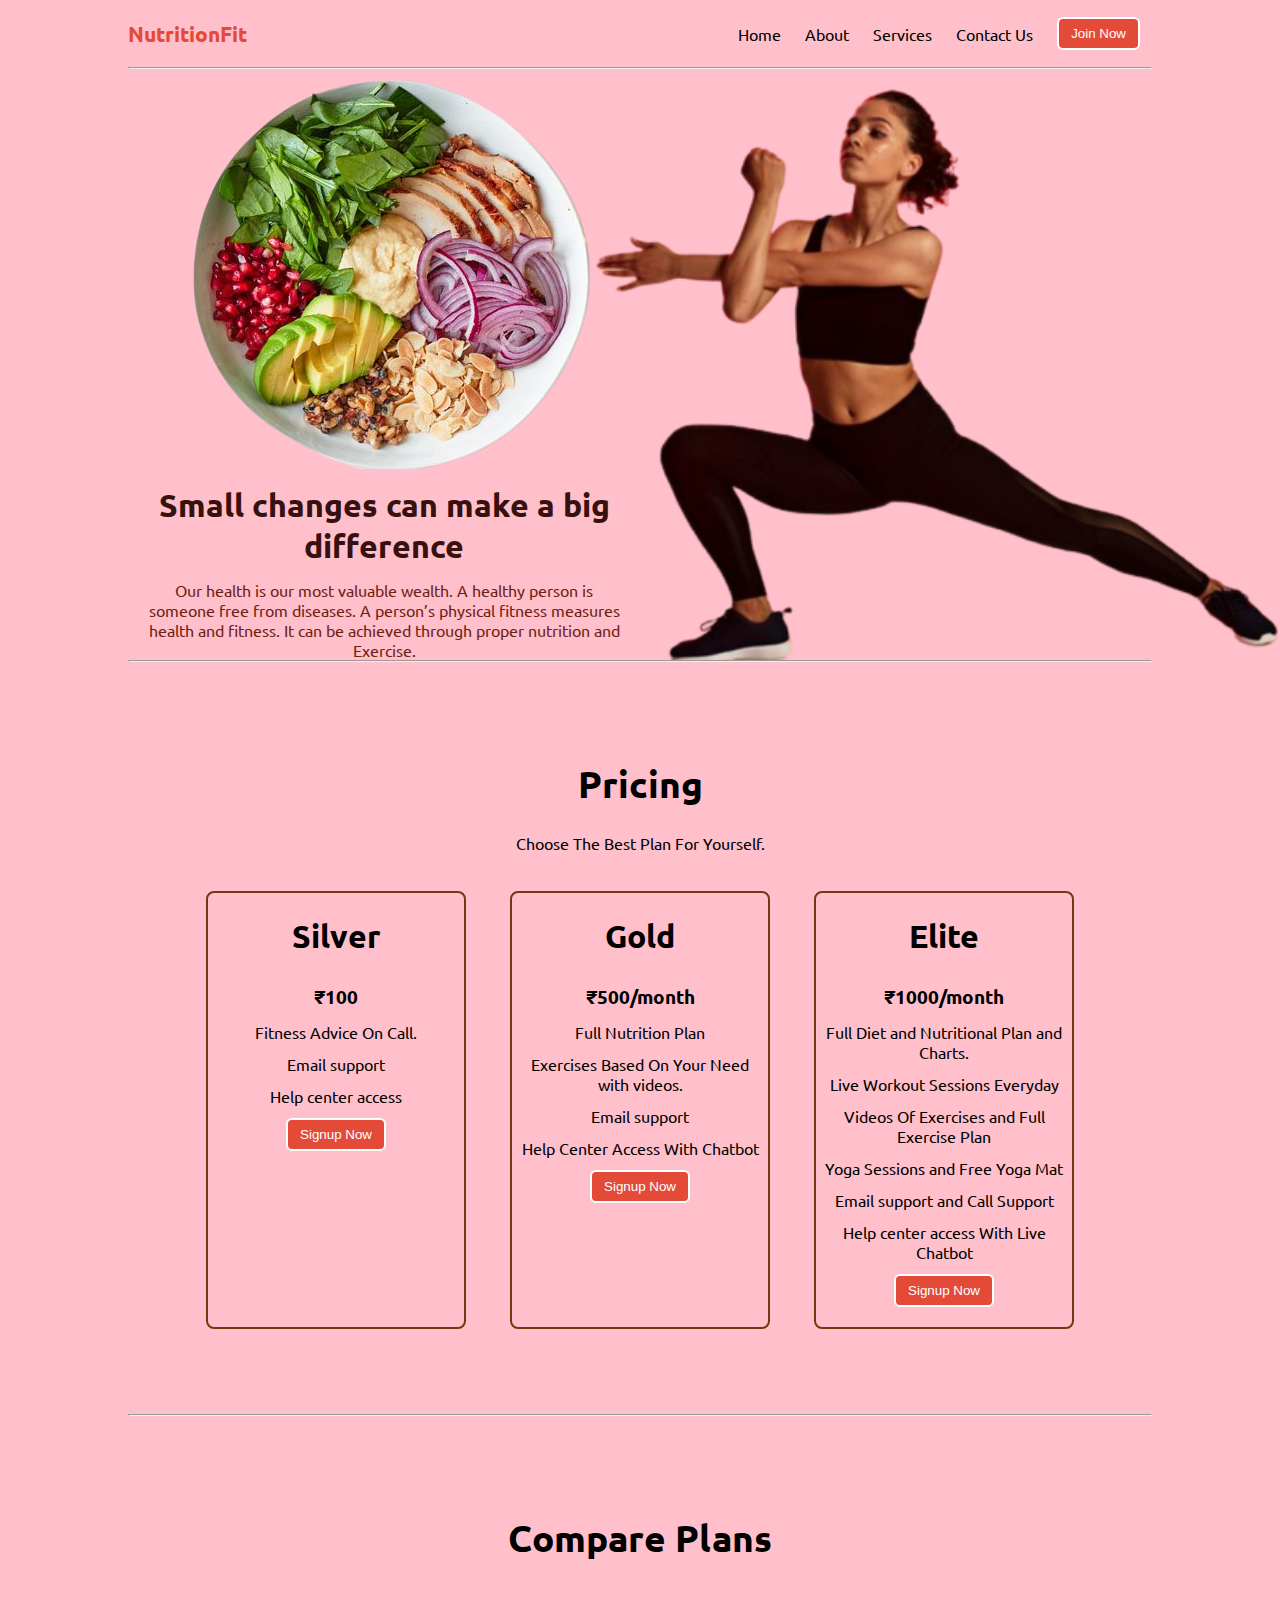
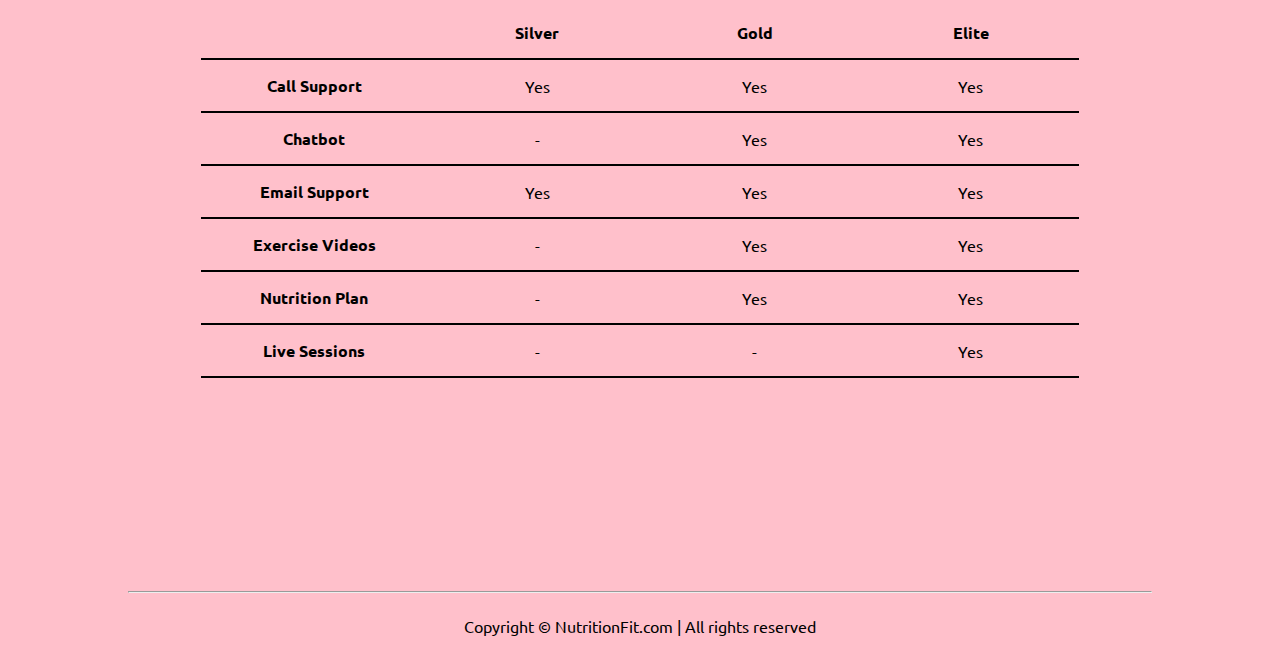
<file: landing page/index.html>
<!DOCTYPE html>
<html lang="en">

<head>
    <meta charset="UTF-8">
    <meta http-equiv="X-UA-Compatible" content="IE=edge">
    <meta name="viewport" content="width=device-width, initial-scale=1.0">
    <title>NutritionFit</title>
    <link rel="stylesheet" href="style.css">
    <script src="timer.js"></script>
    <link rel="stylesheet" href="utils.css">
</head>

<body class='overflow-x-hidden'>
<body bgcolor = "pink">
    <div class="container mx-auto">
        <header>
            <nav class="flex justify-between">
                <div class="logo font-bold flex items-center text-blue">NutritionFit</div>
                <ul class="navbar flex items-center">
                    <li>Home</li>
                    <li>About</li>
                    <li>Services</li>
                    <li>Contact Us</li>
                    <li><button class="btn">Join Now</button></li>
                </ul>
            </nav>
            <hr>
        </header>
        <main class="min-h-screen">
            <section class="section1">
                <div class="flex">
                    <div class="topleft flex flex-col justify-center px-2">
                        <div class=" text-center">
                            <img class="bowl" src="bowl.png" alt="">
                        </div>
                        <h1 class="my-1 text-center">Small changes can make a big difference</h1>
                        <p class=" text-center">Our health is our most valuable wealth. 
                         A healthy person is someone free from diseases. A person’s physical fitness measures health and fitness. 
                         It can be achieved through proper nutrition and Exercise.</p>
                   
                    </div>
                    <div class="topright flex justify-center">
                        <img class="fitness" src="fit.png" alt="">
                    </div>
                </div>
            </section>
            <hr>
            <section class="section2">
                <h1 class="text-center my-2">Pricing</h1>
                <p class="my-2">Choose The Best Plan For Yourself.</p>
                <div class="boxes flex justify-center">
                    <div class="box">
                        <h2>Silver</h2>
                        <ul>
                            <li class="highlighted">₹100</li>
                            <li>Fitness Advice On Call.</li>
                            <li>Email support</li>
                            <li>Help center access</li>
                            <li><button class="btn">Signup Now</button></li>
                        </ul>
                    </div>
                    <div class="box">
                        <h2>Gold</h2>
                        <ul>
                            <li class="highlighted">₹500/month</li>
                            <li>Full Nutrition Plan</li>
                            <li>Exercises Based On Your Need with videos.</li>
                            <li>Email support</li>
                            <li>Help Center Access With Chatbot</li>
                            <li><button class="btn">Signup Now</button></li>
                        </ul>
                    </div>
                    <div class="box">
                        <h2>Elite</h2>
                        <ul>
                            <li class="highlighted">₹1000/month</li>
                            <li>Full Diet and Nutritional Plan and Charts.</li>
                            <li>Live Workout Sessions Everyday</li>
                            <li>Videos Of Exercises and Full Exercise Plan</li>
                            <li>Yoga Sessions and Free Yoga Mat</li>
                            <li>Email support and Call Support</li>
                            <li>Help center access With Live Chatbot</li>
                            <li><button class="btn">Signup Now</button></li>
                        </ul>
                    </div>

                </div>
            </section>
            <hr>
            <section class="section3">
                <h1 class="text-center my-2">Compare Plans</h1>
                <div class="container plantable">
                    <table class="table text-center">
                      <thead>
                        <tr>
                          <th></th><th>Silver</th>
                          <th>Gold</th>
                          <th>Elite</th>
                        </tr>
                      </thead>
                      <tbody>
                        <tr>
                          <th scope="row" class="text-start">Call Support</th>
                          <td>Yes</svg></td>
                          <td>Yes</svg></td>
                          <td>Yes</svg></td>
                        </tr>
                        <tr>
                          <th scope="row" class="text-start">Chatbot</th>
                          <td>-</td>
                          <td>Yes</svg></td>
                          <td>Yes</svg></td>
                        </tr>
                      </tbody>
              
                      <tbody>
                        <tr>
                          <th scope="row" class="text-start">Email Support</th>
                          <td>Yes</svg></td>
                          <td>Yes</svg></td>
                          <td>Yes</svg></td>
                        </tr>
                        <tr>
                          <th scope="row" class="text-start">Exercise Videos</th>
                          <td>-</td>
                          <td>Yes</svg></td>
                          <td>Yes</svg></td>
                        </tr>
                        <tr>
                          <th scope="row" class="text-start">Nutrition Plan</th>
                          <td>-</td>
                          <td>Yes</svg></td>
                          <td>Yes</svg></td>
                        </tr>
                        <tr>
                          <th scope="row" class="text-start">Live Sessions</th>
                          <td>-</td>
                          <td>-</td>
                          <td>Yes</svg></td>
                        </tr>
                      </tbody>
                    </table>
            </section>
            <hr>
        </main>
        <footer>
            Copyright &copy; NutritionFit.com | All rights reserved
        </footer>

    </div>
</body>

</html>
</file>
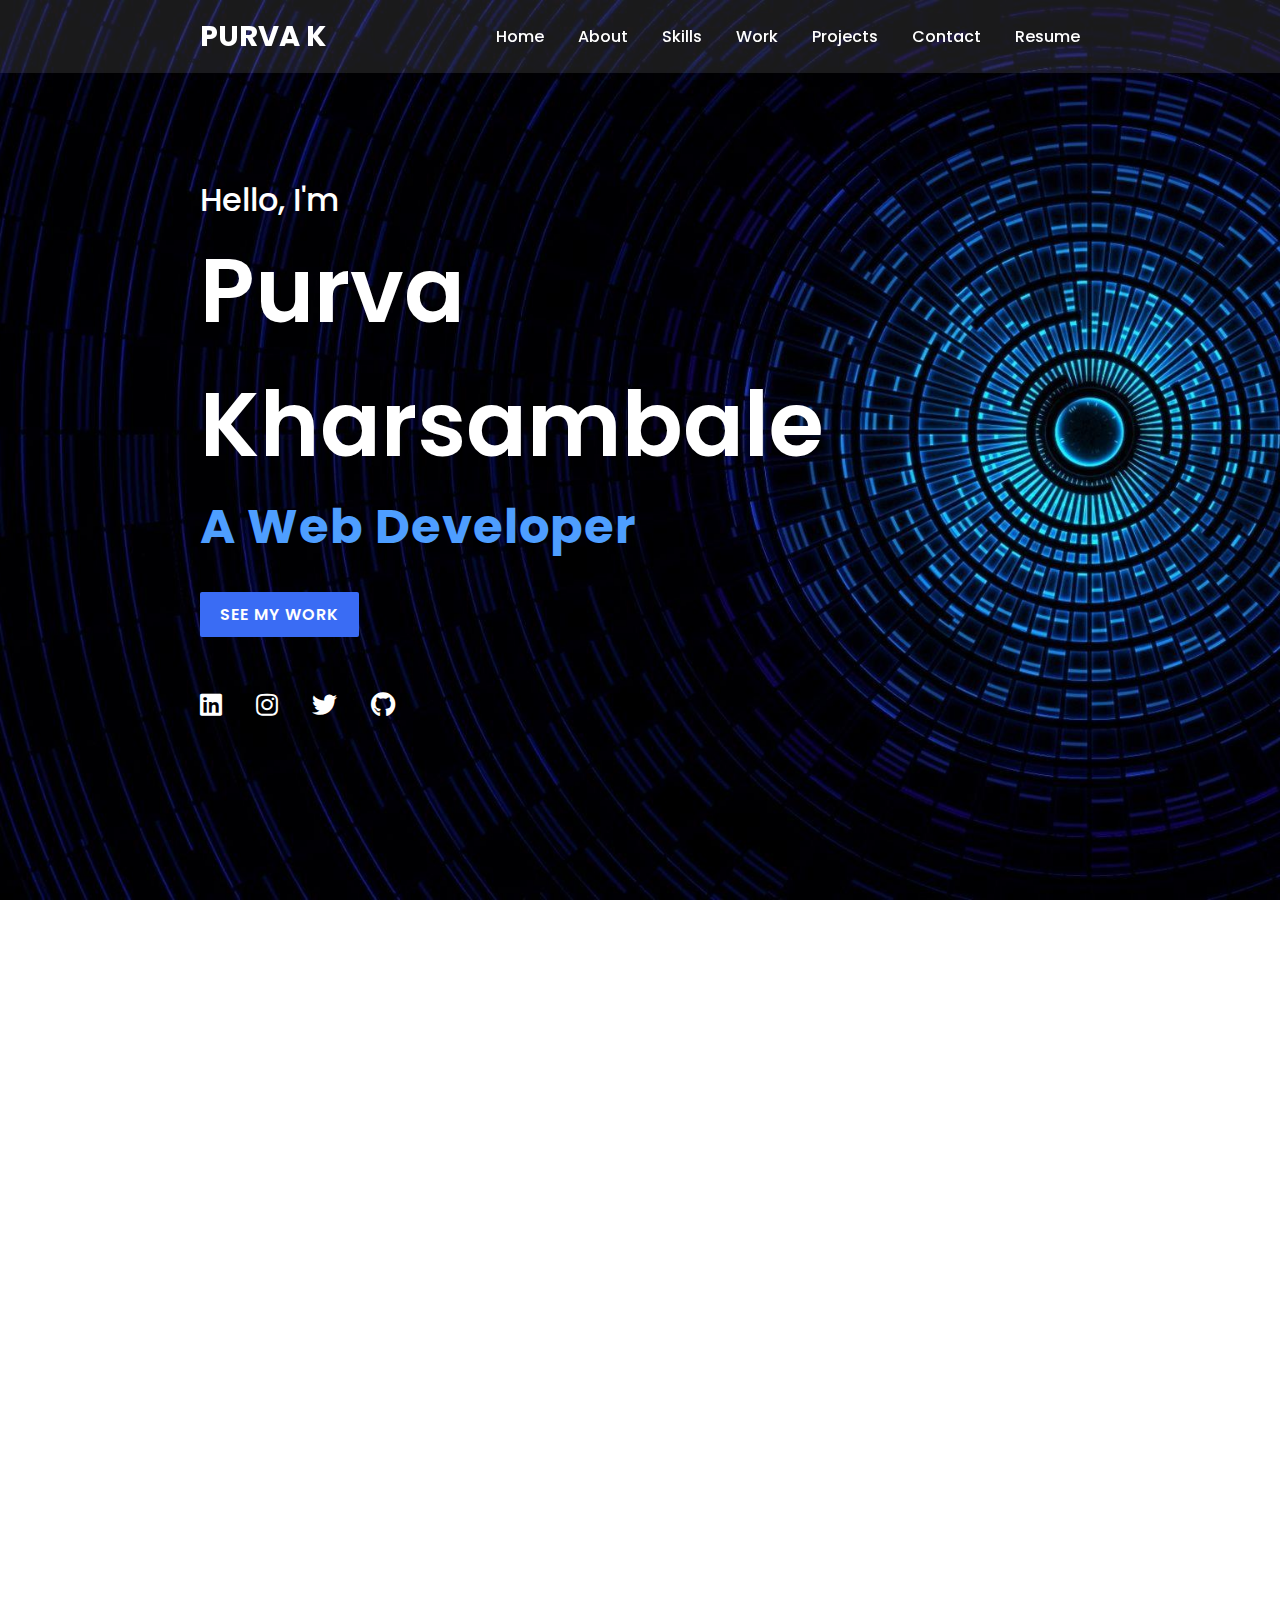
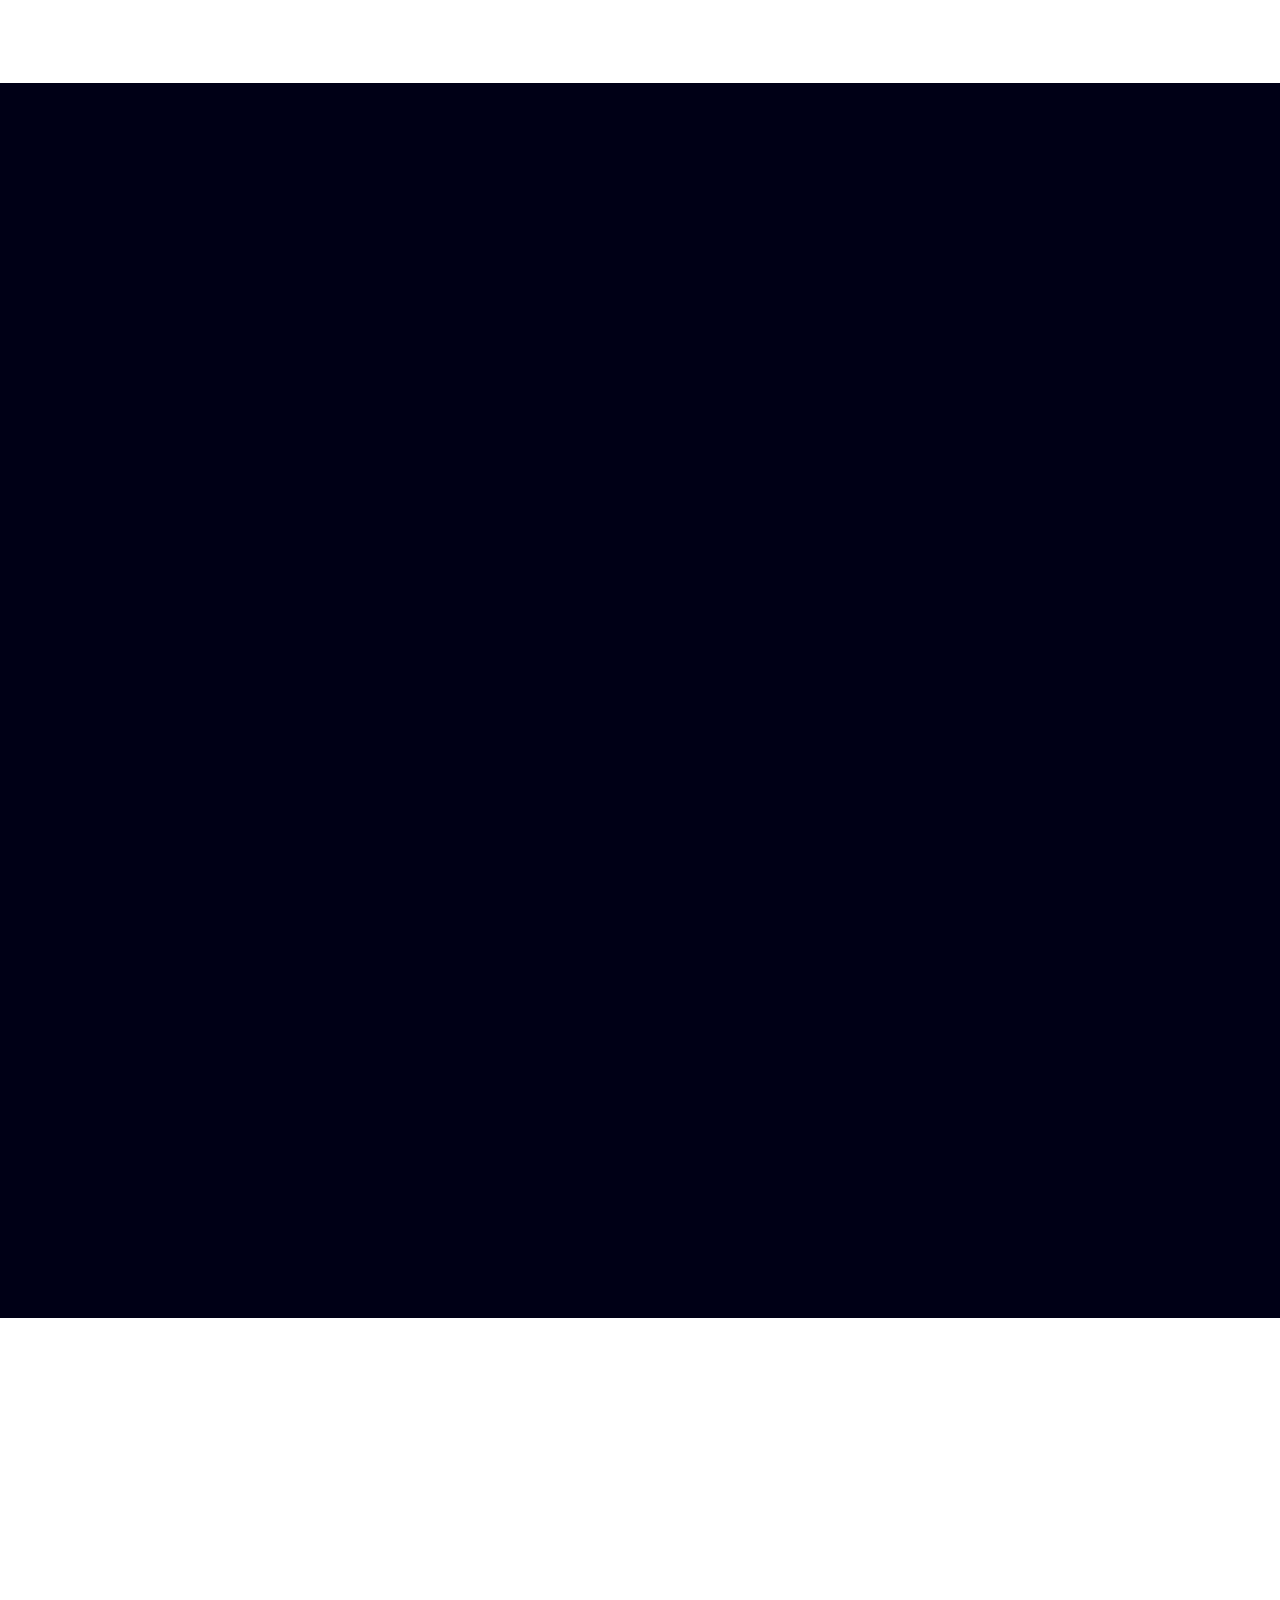
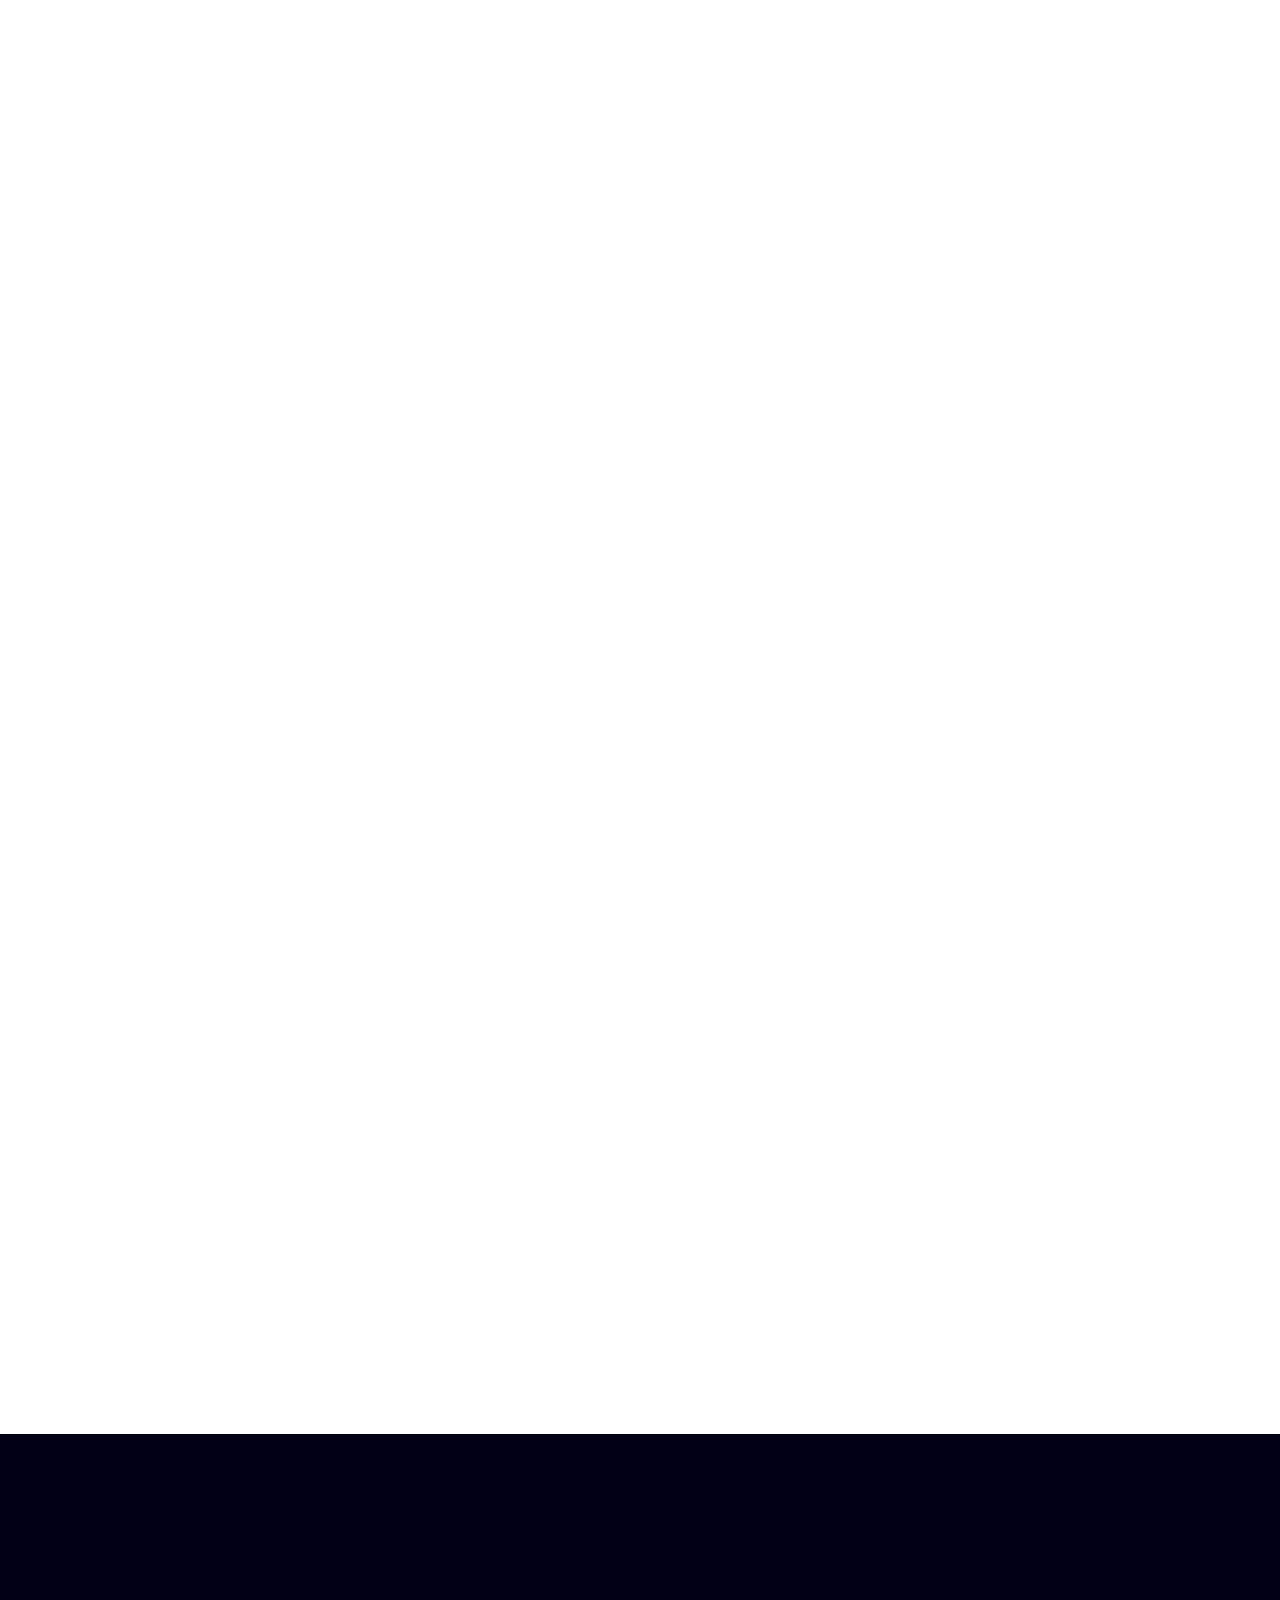
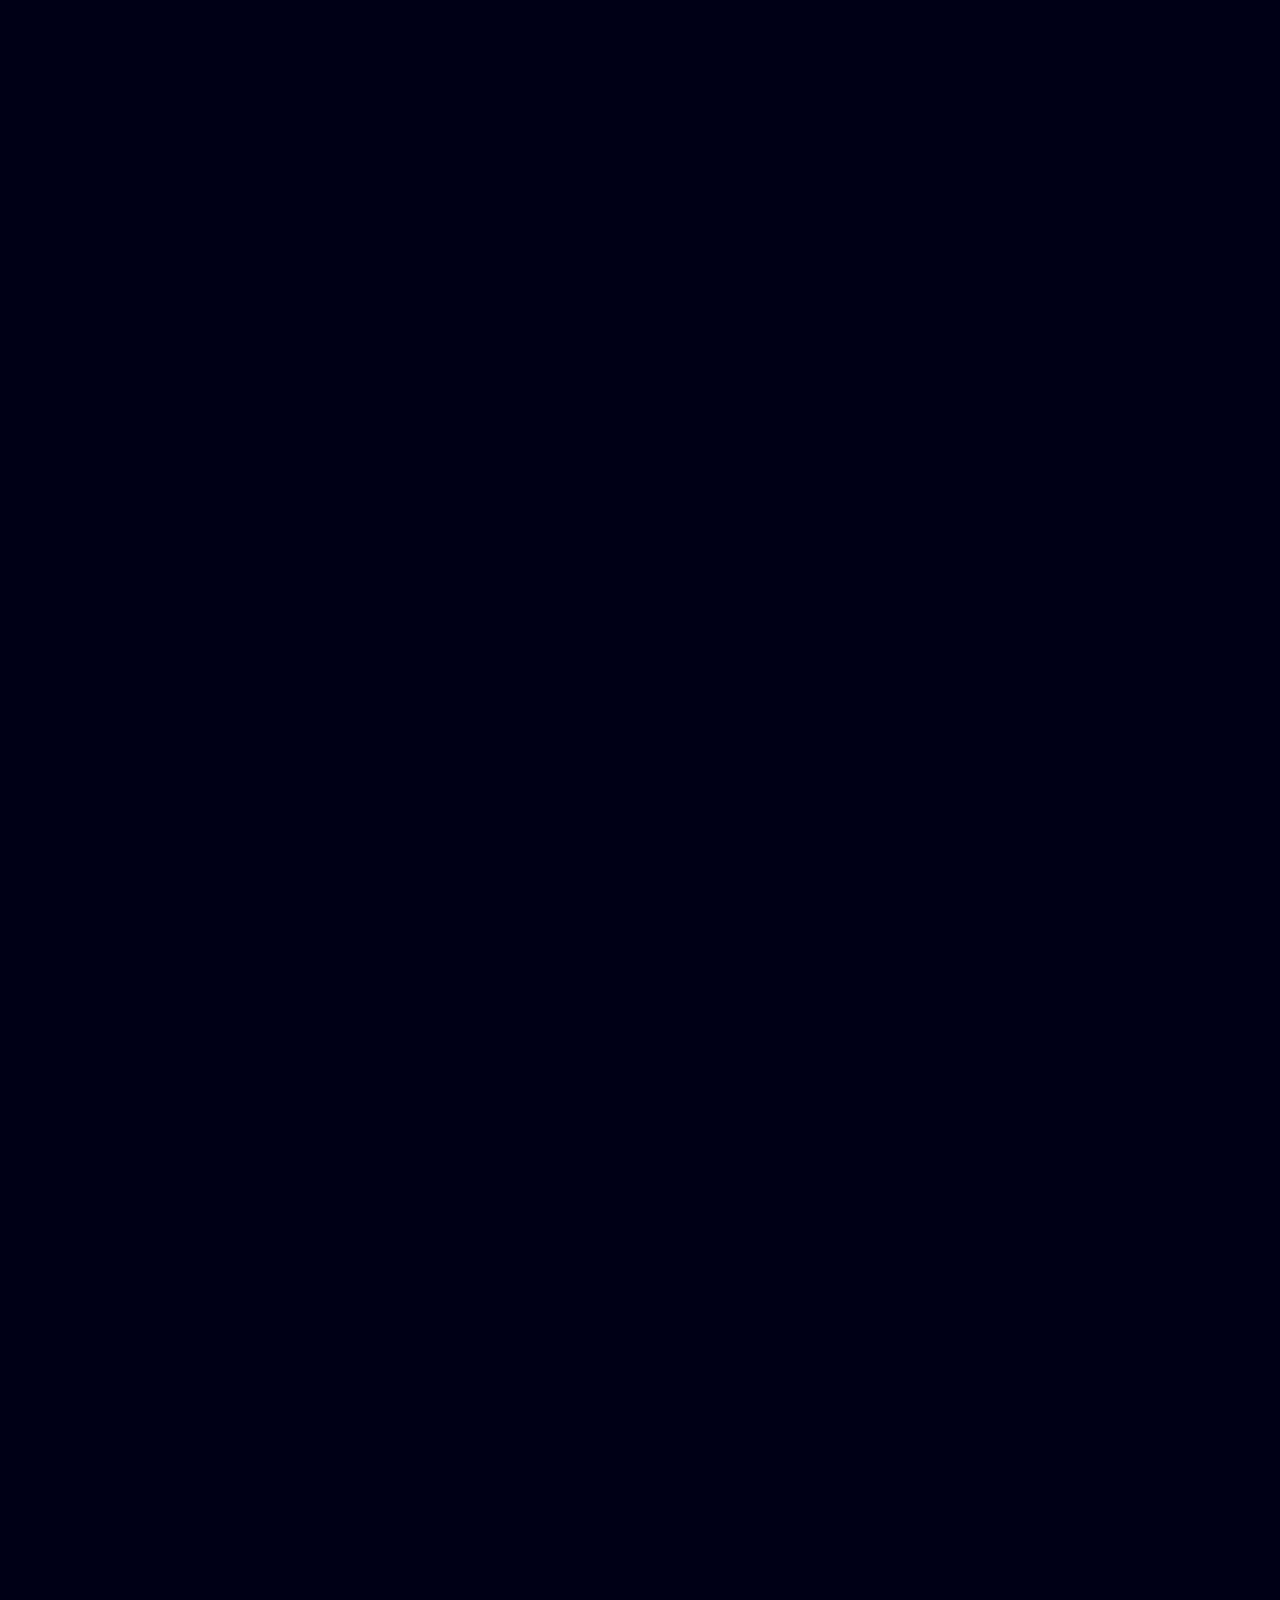
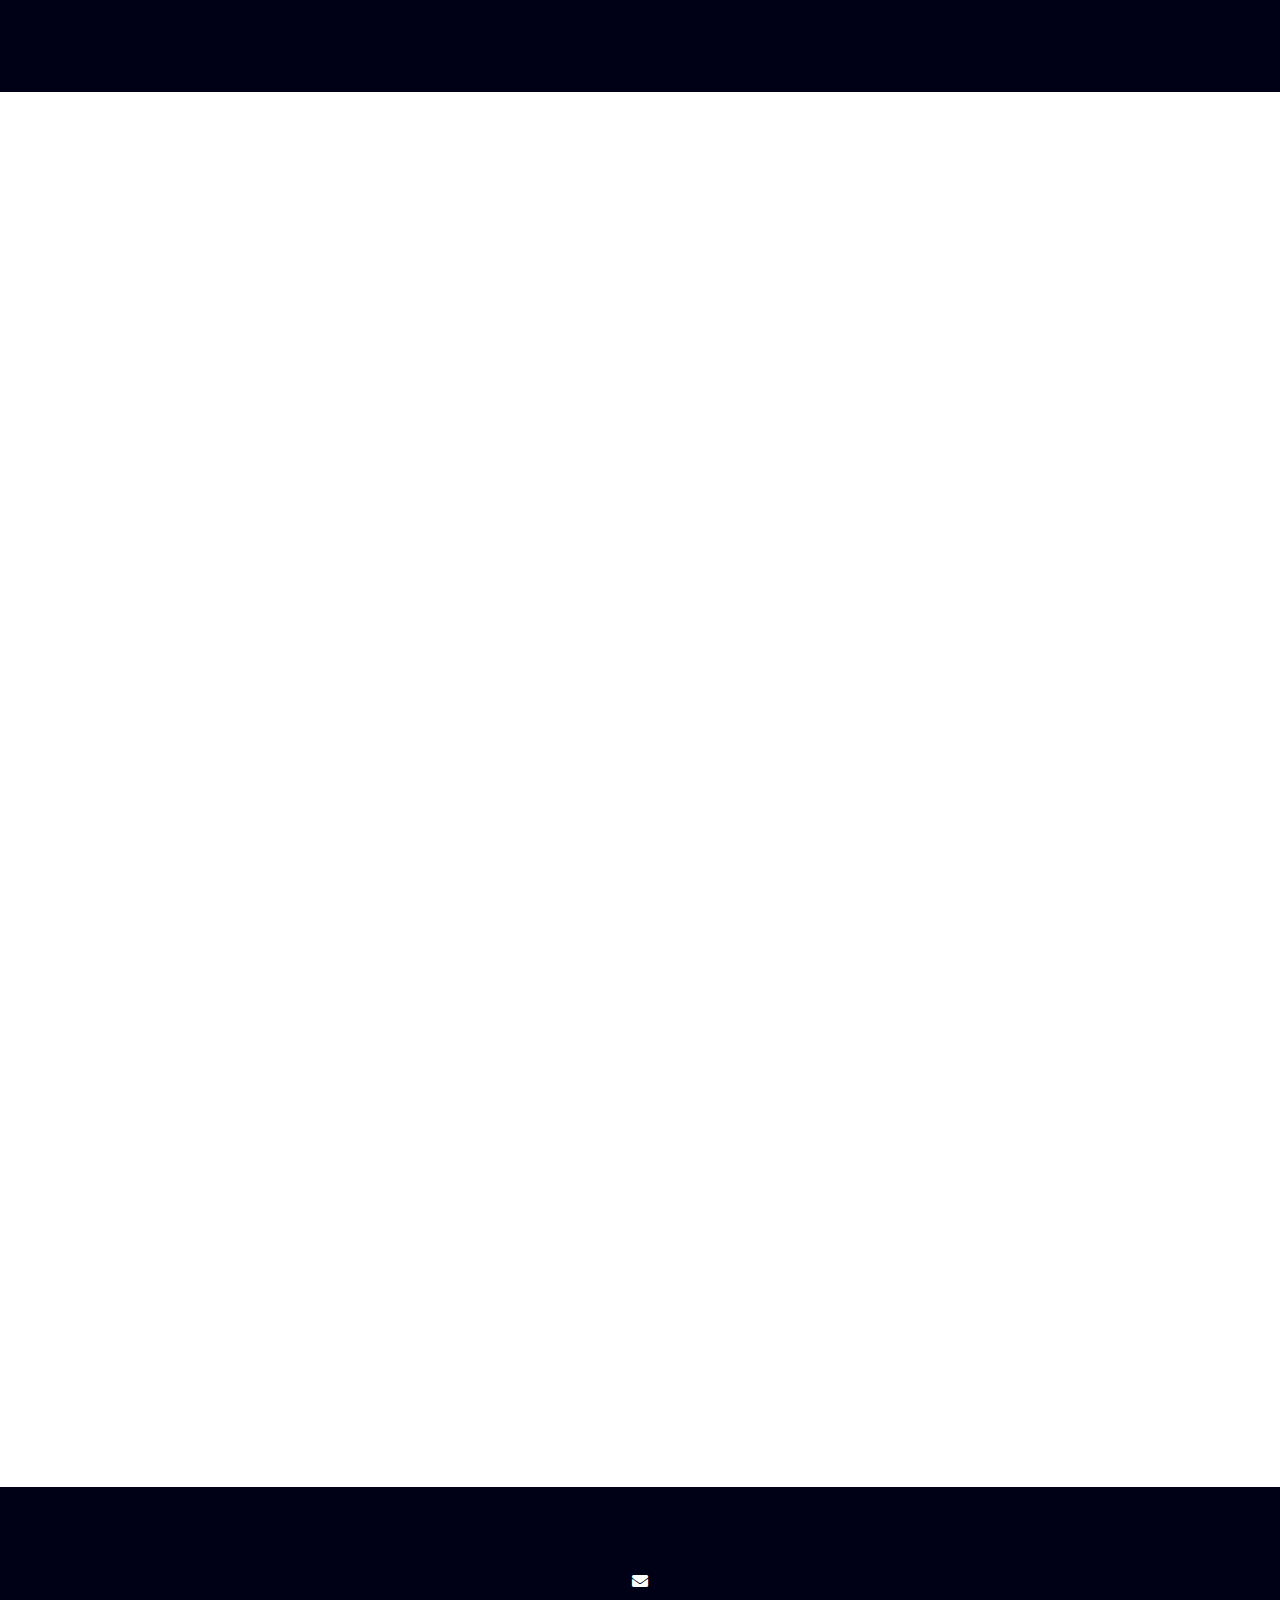
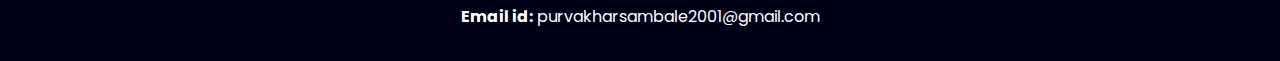
<file: Portfolio/index.html>
<!DOCTYPE html>
<html lang="en" dir="ltr">
  <head>
    <meta charset="utf-8">
    <meta name="viewport" content="width=device-width, initial-scale=1.0">
    <title>Portfolio</title>
    <link rel="stylesheet" href="style.css">
    <link rel="stylesheet" href="https://cdnjs.cloudflare.com/ajax/libs/font-awesome/5.15.2/css/all.min.css">
  </head>
  <body>

    <div class="scrollToTop-btn">
      <i class="fas fa-angle-up"></i>
    </div>

    <header>
      <a href="#" class="brand">Purva K</a>
      <div class="menu-btn"></div>
      <div class="navigation">
        <a href="#main">Home</a>
        <a href="#about">About</a>
        <a href="#skills">Skills</a>
        <a href="#services">Work</a>
        <a href="#work">Projects</a>
        <a href="#contact">Contact</a>
        <a href="https://drive.google.com/file/d/1tvdqGb6K2VxfMdXbJm7GoPJP00X-hgyp/view?usp=drive_link">Resume</a>
      </div>
    </header>

    <section class="main" id="main">
      <div class="content">
        <h2>Hello, I'm<br><span>Purva Kharsambale</span></h2>
        <div class="animated-text">
          <h3>A Web Developer</h3>
          <h3>Software Developer</h3>
        </div>
        <a href="Project.html" class="btn">See My Work</a>
        <div class="media-icons">
          <a href="https://www.linkedin.com/in/purva-kharsambale-166603197/ "><i class="fab fa-linkedin"></i></a>
          <a href="https://www.instagram.com/_.purva_29/"><i class="fab fa-instagram"></i></a>
          <a href="https://twitter.com/purva_2906"><i class="fab fa-twitter"></i></a>
          <a href="https://github.com/purva2906"><i class="fab fa-github"></i></a>
        </div>
      </div>
    </section>

    <section class="about" id="about">
      <div class="title reveal">
        <h2 class="section-title">About Me</h2>
      </div>
      <div class="content">
        <div class="column col-left reveal">
          <div class="img-card">
            <img src="images/Aboutme.jpg" alt="">
          </div>
        </div>
        <div class="column col-right reveal">
          <h2 class="content-title">Hey There! I'm Purva Kharsambale</h2>
          <p class="paragraph-text">Hello there, greetings of the day! 
            <br>
            I Completed my bachelor's degree in Computer Engineering at Ramrao Adik Institute of Technology, Nerul. 
            <br> <br>
            I am a Web Developer and have keen intrest in java. Also I have worked in UI/UX and contributed to open source. I am always ready to help people. Apart from technical skills, I also have leadership qualities and remarkable management skills.I am praised for my punctuality and my ability to adhere to the deadlines.
            <br> <br>
            Fun facts:I love singing and also love to listen music.</p>
        </div>
      </div>
    </section>

    <section class="skills" id="skills">
      <div class="title reveal">
        <h2 class="section-title">My Skills</h2>
      </div>
      <div class="content">
        <div class="column col-left reveal">
          <h2 class="content-title">My Skills and Experiences</h2>
          <p>As a Web Developer I have worked on 8 projects. I have also done 4 internships as a Web Developer and one internship in cybersecurity domain. I am well known to technical languages like Html5, CSS, Javascript, Bootstrap, Java, PHP, SQL, Python, C & C++. Also i am well known to designing softwares like Figma and Adobe XD.</p>
        </div>
        <div class="column col-right reveal">
          <div class="bar">
            <div class="info">
              <span>HTML5</span>             
            </div>
            <div class="line html5"></div>
          </div>
          <div class="bar">
            <div class="info">
              <span>CSS</span>   
            </div>
            <div class="line css"></div>
          </div>
          <div class="bar">
            <div class="info">
              <span>Javascript</span>
            </div>
            <div class="line javascript"></div>
          </div>
          <div class="bar">
            <div class="info">
              <span>Bootstrap</span>
            </div>
            <div class="line bootstrap"></div>
          </div>
          <div class="bar">
            <div class="info">
              <span>Java</span>
            </div>
            <div class="line java"></div>
          </div>
          <div class="bar">
            <div class="info">
              <span>PHP</span>
            </div>
            <div class="line php"></div>
          </div>
          <div class="bar">
            <div class="info">
              <span>SQL</span>
            </div>
            <div class="line sql"></div>
          </div>
          <div class="bar">
            <div class="info">
              <span>Python</span>
            </div>
            <div class="line python"></div>
          </div>
          <div class="bar">
            <div class="info">
              <span>C/C++</span>
            </div>
            <div class="line c"></div>
          </div>
          <div class="bar">
            <div class="info">
              <span>Figma</span>
            </div>
            <div class="line Figma"></div>
          </div>
          <div class="bar">
            <div class="info">
              <span>Adobe XD</span>
            </div>
            <div class="line adobe"></div>
          </div>
        </div>
      </div>
    </section>
    <section class="services" id="services">
      <div class="title reveal">
        <h2 class="section-title">Work Experience</h2>
      </div>
      <div class="content">
        <div class="card reveal">
          <div class="service-icon">
            <i class="fas fa-file-code"></i>
          </div>
          <div class="info">
            <h3>Web Developer Intern</h3>
            <p>Worked on a project titled as Rakshanti at Software Development Group, RAIT. This is an innovative idea which can be used to aid personal safety. This is an attempt to make safer decision about your mobility. The app will address the issue of identification of the crime and prevention of crime.</p>
          </div>
        </div>
       <div class="card reveal">
          <div class="service-icon">
            <i class="fas fa-file-code"></i>
          </div>
          <div class="info">
            <h3>Web Developer Intern</h3>
            <p>Worked on project titled as Miniproject Management at SDG, Rait. This is a system designed to keep students miniprojects organised at one place.</p>
          </div>
        </div>
       <div class="card reveal">
          <div class="service-icon">
            <i class="fas fa-file-code"></i>
          </div>
          <div class="info">
            <h3>Web Developer Intern</h3> 
            <p>Worked as a Intern at Lets Grow More. Designed a system to predict student results by their roll number.</p>
          </div>
         </div>
        <div class="card reveal">
          <div class="service-icon">
            <i class="fas fa-file-code"></i>
          </div>
          <div class="info">
            <h3>Cybersecurity Intern</h3>
            <p>Completed Cybersecurity Internship at Palo Alto. The internship was offered by AICTE.</p>
          </div>
         </div>
        <div class="card reveal">
          <div class="service-icon">
            <i class="fas fa-file-code"></i>
          </div>
          <div class="info">
            <h3>Web Developer Intern</h3>
            <p>Worked as a Intern at The Spark Foundation. A simple payment gateway integration was implemented. Razor pay was used as a payment method for donation for the needy people.</p>
          </div>
        </div>
      </div>
    </section>

    <section class="work" id="work">
      <div class="title reveal">
        <h2 class="section-title">My Work</h2>
      </div>
      <div class="content">
        <div class="card reveal">
          <div class="card-img">
            <img src="images/Donation.jpg" alt="">
          </div>
        </div>
        <div class="card reveal">
          <div class="card-img">
            <img src="images/E-Mandai.jpg" alt="">
          </div>
        </div>
        <div class="card reveal">
          <div class="card-img">
            <img src="images/E-Market.jpg" alt="">
          </div>
        </div>
        <div class="card reveal">
          <div class="card-img">
            <img src="images/music.jpg" alt="">
          </div>
        </div>
        <div class="card reveal">
          <div class="card-img">
            <img src="images/Women Safety.jpg" alt="">
          </div>
        </div>
        <div class="card reveal">
          <div class="card-img">
            <img src="images/pre.png" alt="">
          </div>
        </div>

       <div class="card reveal">
          <div class="card-img">
            <img src="images/brain.jpg" alt="">
          </div>
        </div>

      <div class="card reveal">
          <div class="card-img">
            <img src="images/result.jpg" alt="">
          </div>
        </div>

      <div class="card reveal">
          <div class="card-img">
            <img src="images/mini.png" alt="">
          </div>
        </div>


        
        <div class="title reveal">
          <a href="Project.html" class="btn">Explore about my Projects more</a>
        </div>
      </div>
    </section>

    <section class="contact" id="contact">
      <div class="title reveal">
        <h2 class="section-title">Contact Me</h2>
      </div>
      <div class="content">
        <div class="row">
          <div class="card reveal">
            <div class="contact-icon">
              <i class="fas fa-map-marker-alt"></i>
            </div>
            <div class="info">
              <h3>Address</h3>
              <span>'Swanand', plot no. 16, Dwarika society, Bypass Road, Near Dr.Gawali Hospital, Chendhare, Alibag-402201</span>
            </div>
          </div>
          <div class="card reveal">
            <div class="contact-icon">
              <i class="fas fa-phone"></i>
            </div>
            <div class="info">
              <h3>Phone</h3>
              <span>+91 8554956568</span>
            </div>
          </div>
        </div>
        <div class="row">
          <div class="contact-form reveal">
            <h3>Send Message</h3>
            <div class="input-box">
              <input type="text" name="" value="" placeholder="Name">
            </div>
            <div class="input-box">
              <input type="text" name="" value="" placeholder="Email">
            </div>
            <div class="input-box">
              <textarea name="name" rows="8" cols="80" placeholder="Message"></textarea>
            </div>
            <div class="input-box">
              <input type="submit" class="send-btn" name="" value="Send">
            </div>
          </div>
        </div>
      </div>
    </section>

    <footer class="footer">
      <div class="media-icons">
       <i class="fas fa-envelope"></i><p><b>Email id:</b> purvakharsambale2001@gmail.com</p>
    </footer>

    <script src="script.js" charset="utf-8"></script>

  </body>
</html>
</file>
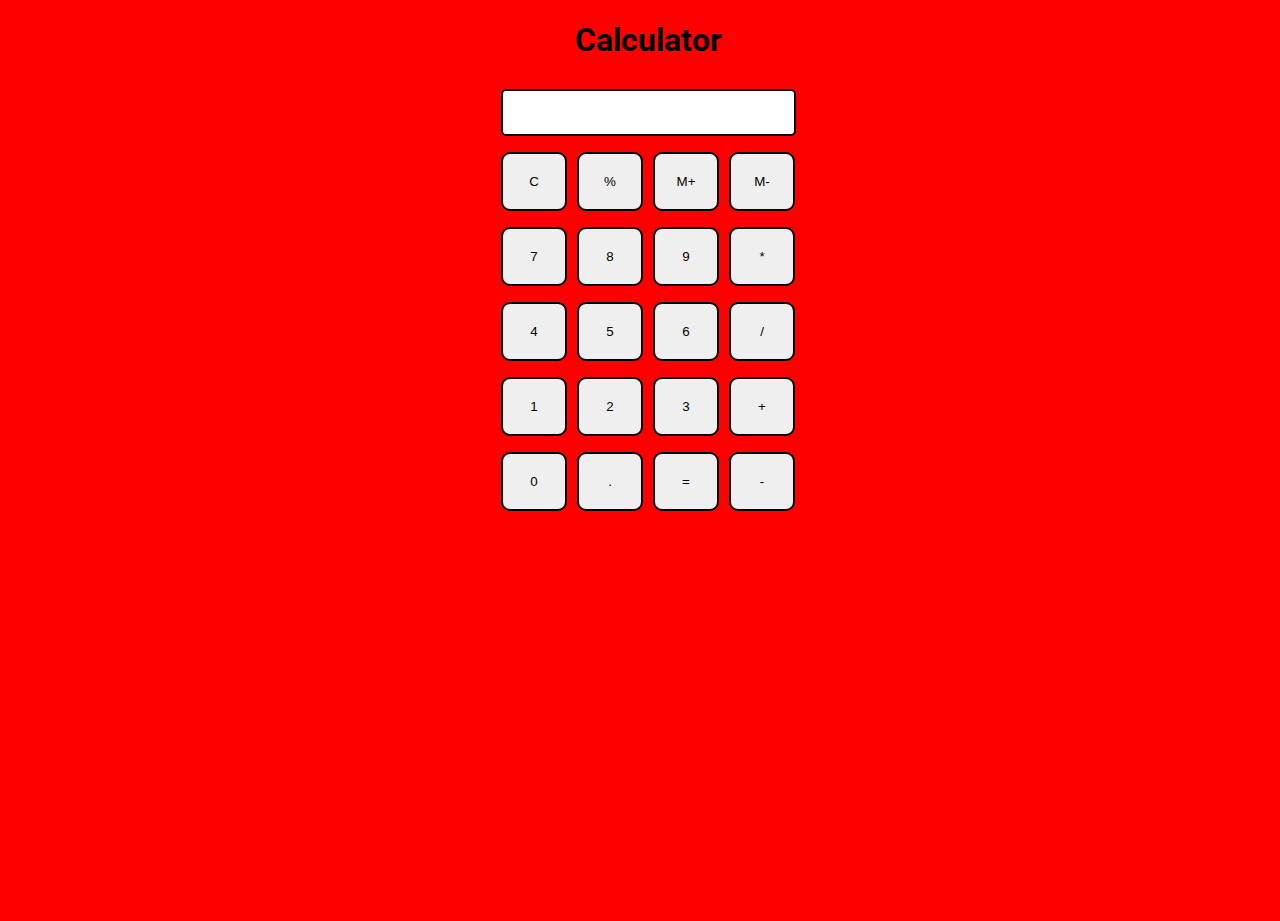
<file: calculator/calculator.html>
<!DOCTYPE html>
<html>

<head>
  <meta charset="utf-8">
  <meta name="viewport" content="width=device-width">
  <title>Calculate me! - A calculator made my me</title>
  <link href="style.css" rel="stylesheet" type="text/css" />
  <link href="utils.css" rel="stylesheet" type="text/css" />
</head>

<body>
  <h1 class="text-center">Calculator</h1>
<body bgcolor="red">
  <div class="container flex flex-col items-center mx-auto m-w-20">
    <div class="row">
      <input class="input" type="text"/>
    </div>
    <div class="row">
      <button class="button">C</button>
      <button class="button">%</button>
      <button class="button">M+</button>
      <button class="button">M-</button>
    </div>
    <div class="row">
      <button class="button">7</button>
      <button class="button">8</button>
      <button class="button">9</button>
      <button class="button">*</button>
    </div>
    <div class="row">
      <button class="button">4</button>
      <button class="button">5</button>
      <button class="button">6</button>
      <button class="button">/</button>
    </div>
    <div class="row">
      <button class="button">1</button>
      <button class="button">2</button>
      <button class="button">3</button>
      <button class="button">+</button>
    </div>
    <div class="row">
      <button class="button">0</button>
      <button class="button">.</button>
      <button class="button">=</button>
      <button class="button">-</button>
    </div>
  </div>
  <script src="script.js"></script>
</body>

</html>
</file>
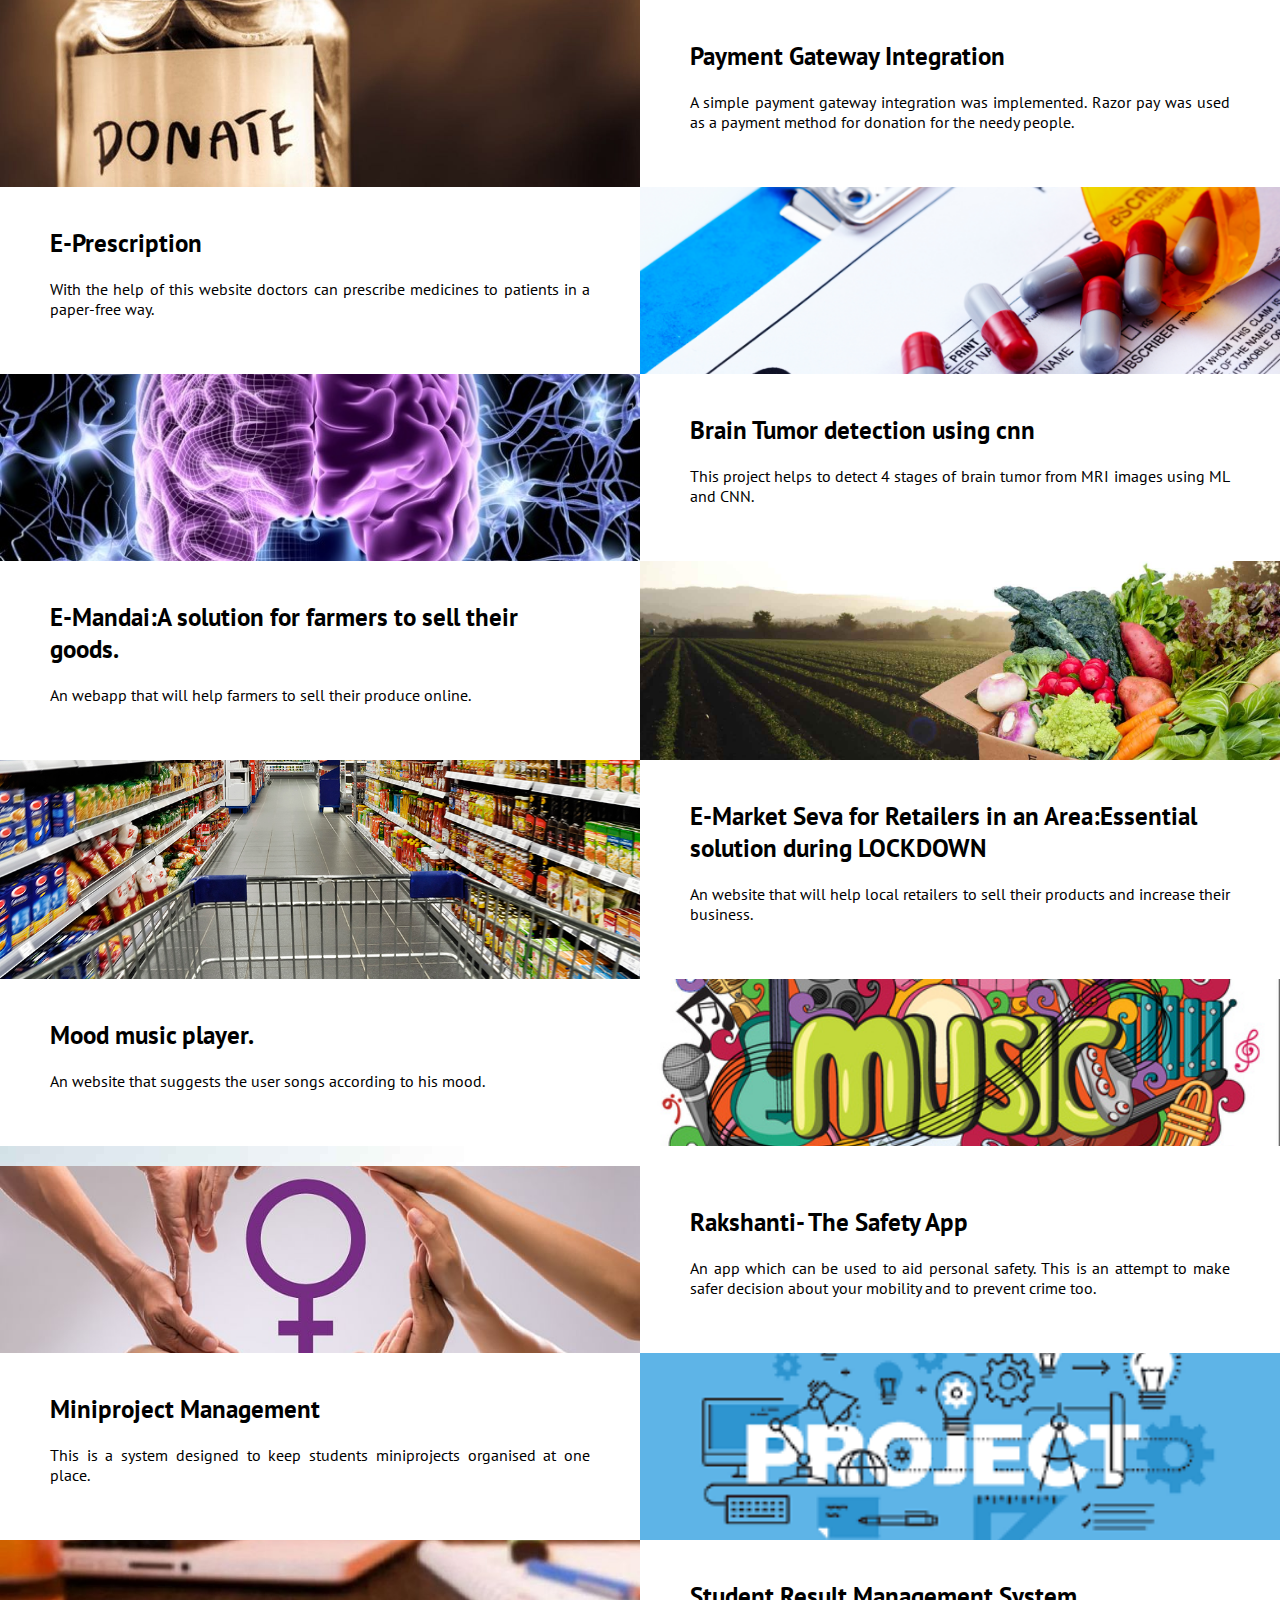
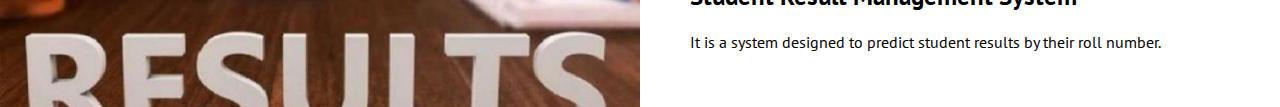
<file: Portfolio/Project.html>
<!DOCTYPE HTML>
<html lang="en-US">
   <head>
      <meta charset="UTF-8">
      <title></title>
      <link href="https://fonts.googleapis.com/css2?family=PT+Sans:wght@400;700&display=swap" rel="stylesheet">
      <link rel="stylesheet" href="style1.css" />
   </head>
   <body>

      <div class="section-container">
         <div class="columns image" style="background-image:url('images/Donation.jpg')">
            &nbsp;
         </div>
         <div class="columns content">
            <div class="content-container">
               <h5>Payment Gateway Integration</h5>
               <p>
               A simple payment gateway integration was implemented. Razor pay was used as a payment method for donation for the needy people.
               </p>
            </div>
         </div>
      </div>

      <div class="section-container">
         <div class="columns content">
            <div class="content-container">
               <h5>E-Prescription</h5>
               <p>
               With the help of this website doctors can prescribe medicines to patients in a paper-free way.
               </p>
            </div>
         </div>
         <div class="columns image" style="background-image:url('images/pre.png')">
            &nbsp;
         </div>
      </div>

      <div class="section-container">
         <div class="columns image" style="background-image:url('images/brain.jpg')">
            &nbsp;
         </div>
         <div class="columns content">
            <div class="content-container">
               <h5>Brain Tumor detection using cnn</h5>
               <p>
               This project helps to detect 4 stages of brain tumor from MRI images using ML and CNN.
               </p>
            </div>
         </div>
      </div>

      <div class="section-container">
         <div class="columns content">
            <div class="content-container">
               <h5>E-Mandai:A solution for farmers to sell their goods.</h5>
               <p>
                An webapp that will help farmers to sell their produce online.
               </p>
            </div>
         </div>
         <div class="columns image" style="background-image:url('images/E-Mandai.jpg')">
            &nbsp;
         </div>
      </div>
      
      <div class="section-container">
         <div class="columns image" style="background-image:url('images/E-Market.jpg')">
            &nbsp;
         </div>
         <div class="columns content">
            <div class="content-container">
               <h5>E-Market Seva for Retailers in an Area:Essential solution during LOCKDOWN</h5>
               <p>
                An website that will help local retailers to sell their products and increase their business.
               </p>
            </div>
         </div>
      </div>


      <div class="section-container">
        <div class="columns content">
           <div class="content-container">
              <h5>Mood music player.</h5>
              <p>
                An website that suggests the user songs according to his mood.
              </p>
           </div>
        </div>
        <div class="columns image" style="background-image:url('images/music.jpg')">
           &nbsp;
        </div>
     </div>
     <div class="columns image" style="background-image:url('images/E-Mandai.jpg')">
        &nbsp;
     </div>
  </div>

  <div class="section-container">
     <div class="columns image" style="background-image:url('images/Women\ Safety.jpg')">
        &nbsp;
     </div>
     <div class="columns content">
        <div class="content-container">
           <h5>Rakshanti- The Safety App</h5>
           <p>
            An app which can be used to aid personal safety. This is an attempt to make safer decision about your mobility and to prevent crime too.
           </p>
        </div>
     </div>
  </div>

  <div class="section-container">
   <div class="columns content">
      <div class="content-container">
         <h5>Miniproject Management</h5>
         <p>
         This is a system designed to keep students miniprojects organised at one place.
         </p>
      </div>
   </div>
   <div class="columns image" style="background-image:url('images/mini.png')">
      &nbsp;
   </div>
</div>

  <div class="section-container">
   <div class="columns image" style="background-image:url('images/result.jpg')">
      &nbsp;
   </div>
   <div class="columns content">
      <div class="content-container">
         <h5>Student Result Management System</h5>
         <p>
         It is a system designed to predict student results by their roll number.
         </p>
      </div>
   </div>
</div>
   </body>
</html>
</file>
<file: landing page/style.css>
@import url('https://fonts.googleapis.com/css2?family=Ubuntu:wght@300&display=swap');

*{
    margin: 0;
    padding: 0;
}

.container{
    max-width: 80vw;
    font-family: 'Ubuntu', sans-serif;
}

.navbar{
    display: flex;
    height: 67px;
}
.navbar li{
    list-style: none;
    margin: 0 12px;
}

.topleft{
    width: 50%;
}

.topright{ 
    width: 50%;
}

.section1{
   max-height: 100vh; 
   color: #711e15;
}

.section1 h1{
    color: #37110d;
    font-size: 2rem;
}

.logo{
    font-size: 1.3rem;
}

.dumbellimg{
    width: 289px;
}

.topright .gymimg{
    width: 466px;
}

.section2{
    padding: 73px;
}

.section2 h1{
    font-size: 2.3rem;
}

.section2 p{
    padding: 0 8vw;
    text-align: center;
}

.box{
    padding: 8px 0;
    margin: 12px 22px;
    min-width: 20vw;
    border: 2px solid rgb(120, 54, 16);
    border-radius: 8px;
    text-align: center;
}

.box h2{
    font-size: 2rem;
    padding: 15px 0;
}

.highlighted{
    font-size: 1.2rem;
    font-weight: bolder;
}

.box ul{
    list-style-type: none;
}

.box ul li{
   margin: 12px 2px;
}

.plantable{
    display: flex;
    justify-content: center;
    align-items: center;
}

.section3 table{
    width: 100%;
    margin-bottom: 140px;
    margin-top: 20px;
    border-collapse: collapse;
}

.section3 table th{ 
    width: 23vw; 
    border-bottom: 2px solid black;
    padding: 15px 0;
} 

.section3 table td{   
    border-bottom: 2px solid black; 
} 
 

.section3 h1{
    font-size: 2.3rem;
}

.section3{
    padding: 73px;
}

footer{
    padding: 23px;
    text-align: center;
}
.buttons{
    display: flex;
    justify-content: center;
    align-items: center;
    margin: 12px;
}

.deal{
    font-size: 1.2rem;
    font-weight: bolder;
    margin: 12px 0;
}
</file>
<file: landing page/utils.css>
.min-h-screen{
    min-height: 100vh;
}

.bg-red{
    background-color: red;
}

.mx-auto{
    margin-left: auto;
    margin-right: auto;
}

.flex{
    display: flex;
}

.items-center{
    align-items: center;
}

.justify-between{
    justify-content: space-between;
}

.justify-center{
    justify-content: center;
}

.flex-col{
    flex-direction: column;
}

.font-bold{
    font-weight: bolder;
}

.my-1{
    margin-top: 13px;
    margin-bottom: 13px;
}

.my-2{
    margin-top: 26px;
    margin-bottom: 26px;
}

.px-2{
    padding-left: 13px;
    padding-right: 13px;
}

.text-blue{
    color: rgb(227 74 56);;
}

.btn{
    padding:7px 12px;
    border: 2px solid white;
    border-radius: 6px;
    cursor: pointer;
    color: white;
    background-color: rgb(227 74 56);;
}

.overflow-x-hidden{
    overflow-x: hidden;
}

.text-center{
    text-align: center;
}
</file>
<file: Portfolio/style.css>
@import url('https://fonts.googleapis.com/css2?family=Poppins:ital,wght@0,100;0,200;0,300;0,400;0,500;0,600;0,700;0,800;0,900;1,100;1,200;1,300;1,400;1,500;1,600;1,700;1,800;1,900&display=swap');

*{
  margin: 0;
  padding: 0;
  box-sizing: border-box;
  font-family: 'Poppins', sans-serif;
  scroll-behavior: smooth;
}

section{
  padding: 100px 200px;
}

.main{
  position: relative;
  width: 100%;
  min-height: 100vh;
  display: flex;
  align-items: center;
  background: url(images/bg.jpg)no-repeat;
  background-size: cover;
  background-position: center;
  background-attachment: fixed;
}

.main .content{
  max-width: 800px;
}

.main .content h2{
  color: #fff;
  font-size: 2em;
  font-weight: 500;
}

.main .content h2 span{
  font-size: 2.8em;
  font-weight: 600;
}

.animated-text{
  position: relative;
  height: 70px;
  overflow: hidden;
}

.animated-text h3{
  color: #4e9eff;
  font-size: 3em;
  font-weight: 700;
  line-height: 70px;
  letter-spacing: 1px;
}

.animated-text h3:nth-child(1){
  animation: text-move 10s infinite;
}

@keyframes text-move{
  0%{
    margin-top: 0;
  }
  25%{
    margin-top: -70px;
  }
  50%{
    margin-top: -140px;
  }
  75%{
    margin-top: -70px;
  }
  100%{
    margin-top: 0;
  }
}

.btn{
  color: #fff;
  background: #3a6cf4;
  font-size: 1em;
  font-weight: 600;
  display: inline-block;
  padding: 10px 20px;
  text-transform: uppercase;
  text-decoration: none;
  letter-spacing: 1px;
  border-radius: 2px;
  margin-top: 30px;
  transition: 0.5s ease;
}

.btn:hover{
  background: #235bf6;
}

.media-icons{
  margin-top: 50px;
}

.media-icons a{
  color: #fff;
  font-size: 25px;
  margin-right: 30px;
}

header{
  z-index: 999;
  position: fixed;
  background: rgba(255, 255, 255, 0.1);
  top: 0;
  left: 0;
  width: 100%;
  padding: 15px 200px;
  display: flex;
  justify-content: space-between;
  align-items: center;
  transition: 0.5s ease;
}

header.sticky{
  background: #3a6cf4;
  padding: 10px 200px;
}

header .brand{
  color: #fff;
  font-size: 1.8em;
  font-weight: 700;
  text-transform: uppercase;
  text-decoration: none;
}

header .navigation{
  position: relative;
}

header .navigation a{
  color: #fff;
  font-size: 1em;
  font-weight: 500;
  text-decoration: none;
  margin-left: 30px;
}

header .navigation a:hover{
  color: #3a6cf4;
}

header.sticky .navigation a:hover{
  color: #000;
}

body{
  min-height: 110vh;
}

.title{
  width: 100%;
  display: flex;
  justify-content: center;
  align-items: center;
  flex-direction: column;
}

.section-title{
  position: relative;
  color: #3a6cf4;
  font-size: 2.2em;
  font-weight: 800;
  margin-bottom: 60px;
}

.section-title:before{
  content: '';
  position: absolute;
  top: 56px;
  left: 50%;
  width: 140px;
  height: 4px;
  background: #3a6cf4;
  transform: translateX(-50%);
}

.section-title:after{
  content: '';
  position: absolute;
  top: 50px;
  left: 50%;
  width: 15px;
  height: 15px;
  border-radius: 50%;
  background: #3a6cf4;
  transform: translateX(-50%);
}

.about .content{
  position: relative;
  width: 100%;
  display: flex;
  justify-content: space-between;
  margin-top: 20px;
}

.about .content .col-left{
  position: relative;
  width: 45%;
}

.about .content .col-right{
  position: relative;
  width: 50%;
}

.about .content .col-left .img-card{
  position: relative;
  width: 100%;
  min-height: 450px;
}

.about .content .col-left .img-card img{
  position: absolute;
  top: 0;
  left: 0;
  width: 100%;
  height: 100%;
  object-fit: cover;
  border-radius: 10px;
}

.about .content .col-right .content-title{
  font-size: 2em;
  font-weight: 800;
  margin-bottom: 20px;
}

.about .content .col-right .paragraph-text{
  font-size: 1em;
}

.skills{
  background: #000016;
}

.skills .content{
  position: relative;
  width: 100%;
  display: flex;
  justify-content: space-between;
  color: #fff;
  margin-top: 20px;
}

.skills .content .col-left{
  position: relative;
  width: 46%;
}

.skills .content .col-left .content-title{
  margin-bottom: 20px;
}

.skills .content .col-right{
  position: relative;
  width: 46%;
}

.skills .content .col-right .bar{
  margin-bottom: 15px;
  padding: 10px;
}

.skills .content .col-right .bar .info{
  display: flex;
  align-items: center;
  justify-content: space-between;
  margin-bottom: 5px;
}

.skills .content .col-right .bar .info span{
  font-size: 18px;
  font-weight: 500;
}

.skills .content .col-right .bar .line{
  position: relative;
  width: 100%;
  height: 15px;
  background: #ccc;
  border-radius: 2px;
}

.skills .content .col-right .bar .line:before{
  content: '';
  position: absolute;
  height: 100%;
  top: 0;
  left: 0;
  border-radius: 2px;
}

.skills .content .col-right .bar .html5:before{
  width: 95%;
  background: #e45126;
}

.skills .content .col-right .bar .css:before{
  width: 95%;
  background: #0c73b8;
}

.skills .content .col-right .bar .javascript:before{
  width: 70%;
  background: #e3a324;
}

.skills .content .col-right .bar .bootstrap:before{
  width: 75%;
  background: #30dd6d;
}
.skills .content .col-right .bar .java:before{
  width: 90%;
  background: #F38BA0;
}
.skills .content .col-right .bar .php:before{
  width: 65%;
  background: #A239EA;
}
.skills .content .col-right .bar .sql:before{
  width: 60%;
  background: #66DE93;
}
.skills .content .col-right .bar .python:before{
  width: 60%;
  background: #04009A;
}
.skills .content .col-right .bar .c:before{
  width: 90%;
  background: #6d7eb8;
}
.skills .content .col-right .bar .Figma:before{
  width: 75%;
  background: #BF1363;
}
.skills .content .col-right .bar .adobe:before{
  width: 65%;
  background: #A35709;
}

.services .content{
  display: flex;
  justify-content: center;
  flex-wrap: wrap;
  flex-direction: row;
  margin-top: 20px;
}

.title p{
  font-size: 1em;
  width: 80%;
}

.services .content .card{
  background: #fff;
  width: 340px;
  margin: 10px;
  padding: 25px;
  justify-content: center;
  align-items: center;
  flex-direction: column;
  box-shadow: 0 5px 25px rgba(1 1 1 / 15%);
  border-radius: 10px;
}

.services .content .card .service-icon{
  color: #3a6cf4;
  font-size: 8em;
  text-align: center;
  transition: transform 0.5s ease;
}

.services .content .card:hover .service-icon{
  transform: translateY(-10px);
}

.services .content .card .info{
  text-align: center;
}

.services .content .card .info h3{
  color: #3a6cf4;
  font-size: 1.2em;
  font-weight: 700;
  margin: 10px;
}

.work{
  background: #000016;
}

.work .content{
  display: flex;
  justify-content: center;
  flex-direction: row;
  flex-wrap: wrap;
  margin-top: 20px;
}

.work .content .card{
  width: 340px;
  margin: 15px;
}

.work .content .card .card-img{
  position: relative;
  width: 100%;
  height: 260px;
  overflow: hidden;
  border-radius: 10px;
}

.work .content .card .card-img img{
  position: absolute;
  top: 0;
  left: 0;
  width: 100%;
  height: 100%;
  object-fit: cover;
  border-radius: 10px;
  transition: 0.5s ease;
}

.work .content .card .card-img img:hover{
  transform: scale(1.2);
}

.contact .content{
  display: flex;
  justify-content: center;
  flex-wrap: wrap;
  flex-direction: column;
  margin-top: 20px;
}

.contact .content .row{
  display: flex;
  justify-content: center;
  flex-wrap: wrap;
  flex-direction: row;
}

.contact .content .row .card{
  background: #fff;
  width: 240px;
  margin: 20px;
  padding: 25px;
  display: flex;
  justify-content: center;
  align-items: center;
  flex-direction: column;
  box-shadow: 0 5px 25px rgba(1 1 1 / 15%);
  border-radius: 10px;
}

.contact .content .row .card .contact-icon{
  color: #3a6cf4;
  font-size: 4em;
  text-align: center;
  transition: transform 0.5s ease;
}

.contact .content .row .card:hover .contact-icon{
  transform: translateY(-10px);
}

.contact .content .row .card .info{
  text-align: center;
}

.contact .content .row .card .info h3{
  color: #111;
  font-size: 1.2em;
  font-weight: 700;
  margin: 10px;
}

.contact .content .row .card .info span{
  color: #666;
  font-weight: 500;
}

.contact-form{
  background: #fff;
  max-width: 600px;
  margin-top: 50px;
  padding: 50px;
  border-radius: 10px;
  box-shadow: 0 5px 25px rgba(1 1 1 / 15%);
}

.contact-form h3{
  color: #111;
  font-size: 1.6em;
  font-weight: 600;
  text-align: center;
  margin-bottom: 40px;
}

.contact-form .input-box{
  position: relative;
  width: 100%;
  margin-bottom: 20px;
}

.contact-form .input-box input,
.contact-form .input-box textarea{
  color: #111;
  width: 100%;
  padding: 10px;
  font-size: 1em;
  font-weight: 400;
  outline: none;
  border: 1px solid #111;
  border-radius: 5px;
  resize: none;
}

.contact-form .input-box .send-btn{
  color: #fff;
  background: #3a6cf4;
  display: inline-block;
  font-size: 1.1em;
  font-weight: 500;
  text-transform: uppercase;
  letter-spacing: 2px;
  width: 100%;
  border: none;
  cursor: pointer;
  transition: 0.5s ease;
}

.contact-form .input-box .send-btn:hover{
  background: #235bf6;
}

.footer{
  background: #000016;
  color: #fff;
  text-align: center;
  padding: 2em;
}

.footer .footer-title{
  font-size: 20px;
  font-weight: 600;
}

.footer p{
  font-size: 16px;
  margin-top: 10px;
}

.footer p a{
  color: #3a6cf4;
  font-weight: 600;
  text-decoration: none;
}

@media (max-width: 1040px){
  header{
    padding: 12px 20px;
  }

  header.sticky{
    padding: 10px 20px;
  }

  header .navigation{
    display: none;
  }

  header .navigation.active{
    z-index: 888;
    position: fixed;
    background: #fff;
    top: 0;
    right: 0;
    width: 380px;
    height: 100%;
    display: flex;
    justify-content: center;
    align-items: center;
    flex-direction: column;
    box-shadow: 0 5px 25px rgba(1 1 1 / 15%);
    transition: 0.3s ease;
  }

  header .navigation a{
    color: #000;
    font-size: 1.2em;
    margin: 10px;
    padding: 0 20px;
    border-radius: 20px;
  }

  header .navigation a:hover{
    background: #3a6cf4;
    color: #fff;
    transition: 0.3s ease;
  }

  .menu-btn{
    position: absolute;
    background: url(images/menu.png)no-repeat;
    background-size: 30px;
    background-position: center;
    width: 40px;
    height: 40px;
    right: 0;
    margin: 0 20px;
    cursor: pointer;
    transition: 0.3s ease;
  }

  .menu-btn.active{
    z-index: 999;
    background: url(images/close.png)no-repeat;
    background-size: 25px;
    background-position: center;
    transition: 0.3s ease;
    filter: invert(1);
  }

  section{
    padding: 80px 20px;
  }

  .main .content h2{
    font-size: 1em;
  }

  .animated-text h3{
    font-size: 2.2em;
  }

  .section-title{
    font-size: 1.8em;
  }

  .about .content{
    flex-direction: column;
  }

  .about .content .column{
    position: relative;
    width: 100%;
  }

  .about .content .col-right{
    margin-top: 40px;
  }

  .skills .content{
    flex-direction: column;
  }

  .skills .content .column{
    position: relative;
    width: 100%;
  }

  .skills .content .col-right{
    margin-top: 40px;
  }

  .contact-form{
    padding: 35px 40px;
  }
}

.scrollToTop-btn{
  z-index: 999;
  position: fixed;
  background: #3a6cf4;
  color: #fff;
  width: 45px;
  height: 45px;
  right: 0;
  bottom: 10px;
  font-size: 22px;
  text-align: center;
  line-height: 45px;
  border-radius: 3px;
  cursor: pointer;
  pointer-events: none;
  opacity: 0;
  transition: all 0.3s ease;
}

.scrollToTop-btn.active{
  right: 20px;
  opacity: 1;
  pointer-events: auto;
}

.reveal{
  position: relative;
  transform: translateY(50px);
  opacity: 0;
  transition: all 1.5s ease;
}

.reveal.active{
  transform: translateY(0);
  opacity: 1;
}
</file>
<file: calculator/style.css>
@import url('https://fonts.googleapis.com/css2?family=Roboto:wght@300&family=Ubuntu:wght@300&display=swap');
html, body {
  height: 100%;
  width: 100%;
  font-family: 'Roboto', sans-serif; 
}

.button{
  width: 66px;
  padding: 20px;
  margin: 0 3px;
  border: 2px solid black;
  border-radius: 9px;
  cursor: pointer;
}

.row{
  margin: 8px 0;
}
.row input{
  width: 291px;
  font-size: 20px;
    margin: 0;
    padding: 10px 0px;
    border: 2px solid black;
    border-radius: 5px;
}
</file>
<file: calculator/utils.css>
.text-center{
  text-align: center;
}

.bg-red{
  background: red;
}

.mx-auto{
  margin: auto;
}

.flex{
  display:flex;
} 
.flex-col{
  flex-direction: column;
}

.items-center{
  align-items: center;
}
</file>
<file: Portfolio/style1.css>
*
{
padding:0;
margin:0;
}
body
{
overflow-x:hidden;
font-family:'PT Sans', sans-serif;
}
.section-container
{
--bs-gutter-x: 1.5rem;
--bs-gutter-y: 0;
display: flex;
flex-wrap: wrap;
}
.section-container .columns
{
flex:0 0 auto;
width:50%;
}
.section-container .columns.image
{
background-position:center;
background-repeat:no-repeat;
background-size:cover;
}
.section-container .columns.content .content-container
{
padding:40px 50px;
}
.section-container .columns.content .content-container h5
{
font-weight:700;
font-size:25px;
margin-bottom:20px;
}
.section-container .columns.content .content-container p
{
font-weight:400;
font-size:16px;
margin-bottom:20px;
margin-bottom:15px;
text-align:justify;
}
@media screen and (max-width:767px)
{
.section-container
{
flex-flow:row wrap;
}
.section-container .columns.image{
display:block;
order:1;
width:100%;
height:250px;
}
.section-container .columns.content
{
display:block;
order:2;
width:100%;
}
.section-container .columns.content .content-container
{
padding:20px 35px;
}
.section-container .columns.content .content-container h5
{
margin-bottom:5px;
}
}
</file>
